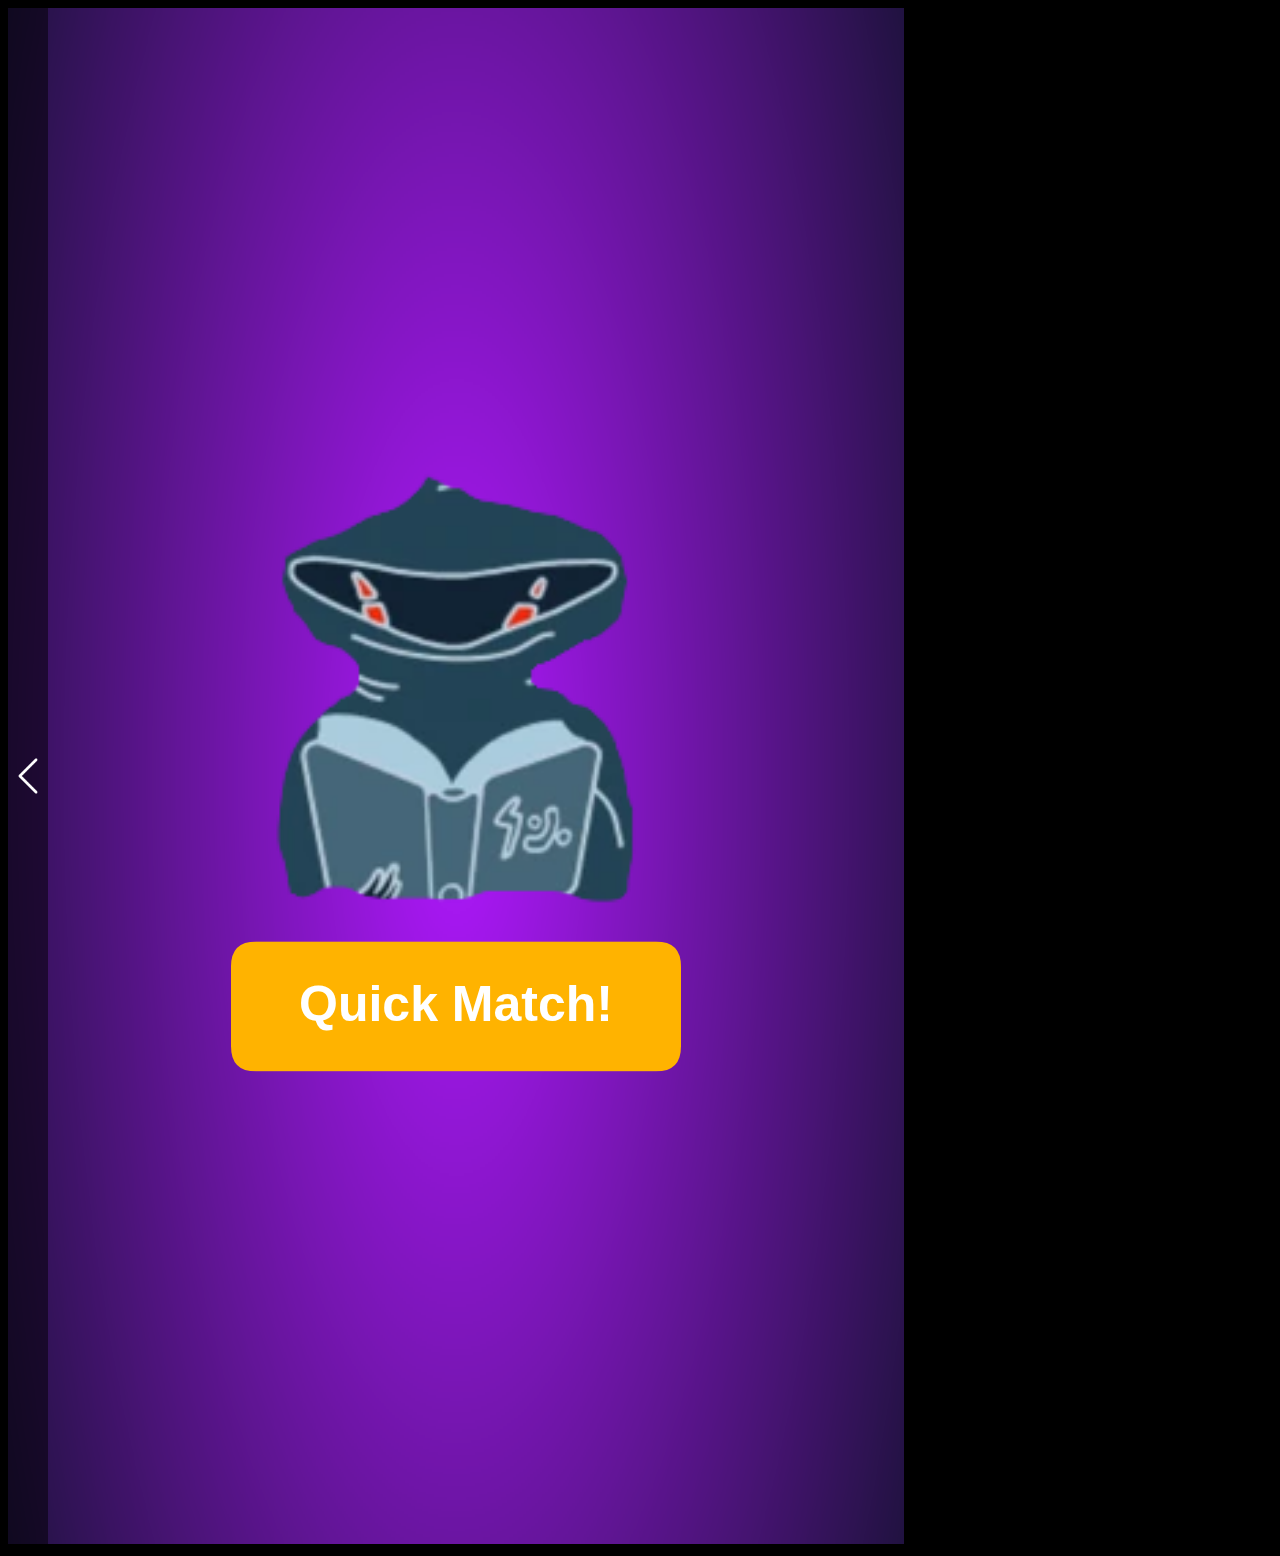
<file: index.html>
<!DOCTYPE html>
<head>
    <link rel="stylesheet" href="index.css" />
</head>
<div>
    <canvas></canvas>
    <!--
    <button class='game-button orange'
            style="left: 50%; transform: translateX(-50%);"
            onclick="quickMatchClick()">
        Quick Match!

    </button>
        -->
</div>
<script src="classes/Button.js"></script>
<script src="index/Quickstart.js"></script>
<script src="index/CardManager.js"></script>
<script src="index.js"></script>
</file>
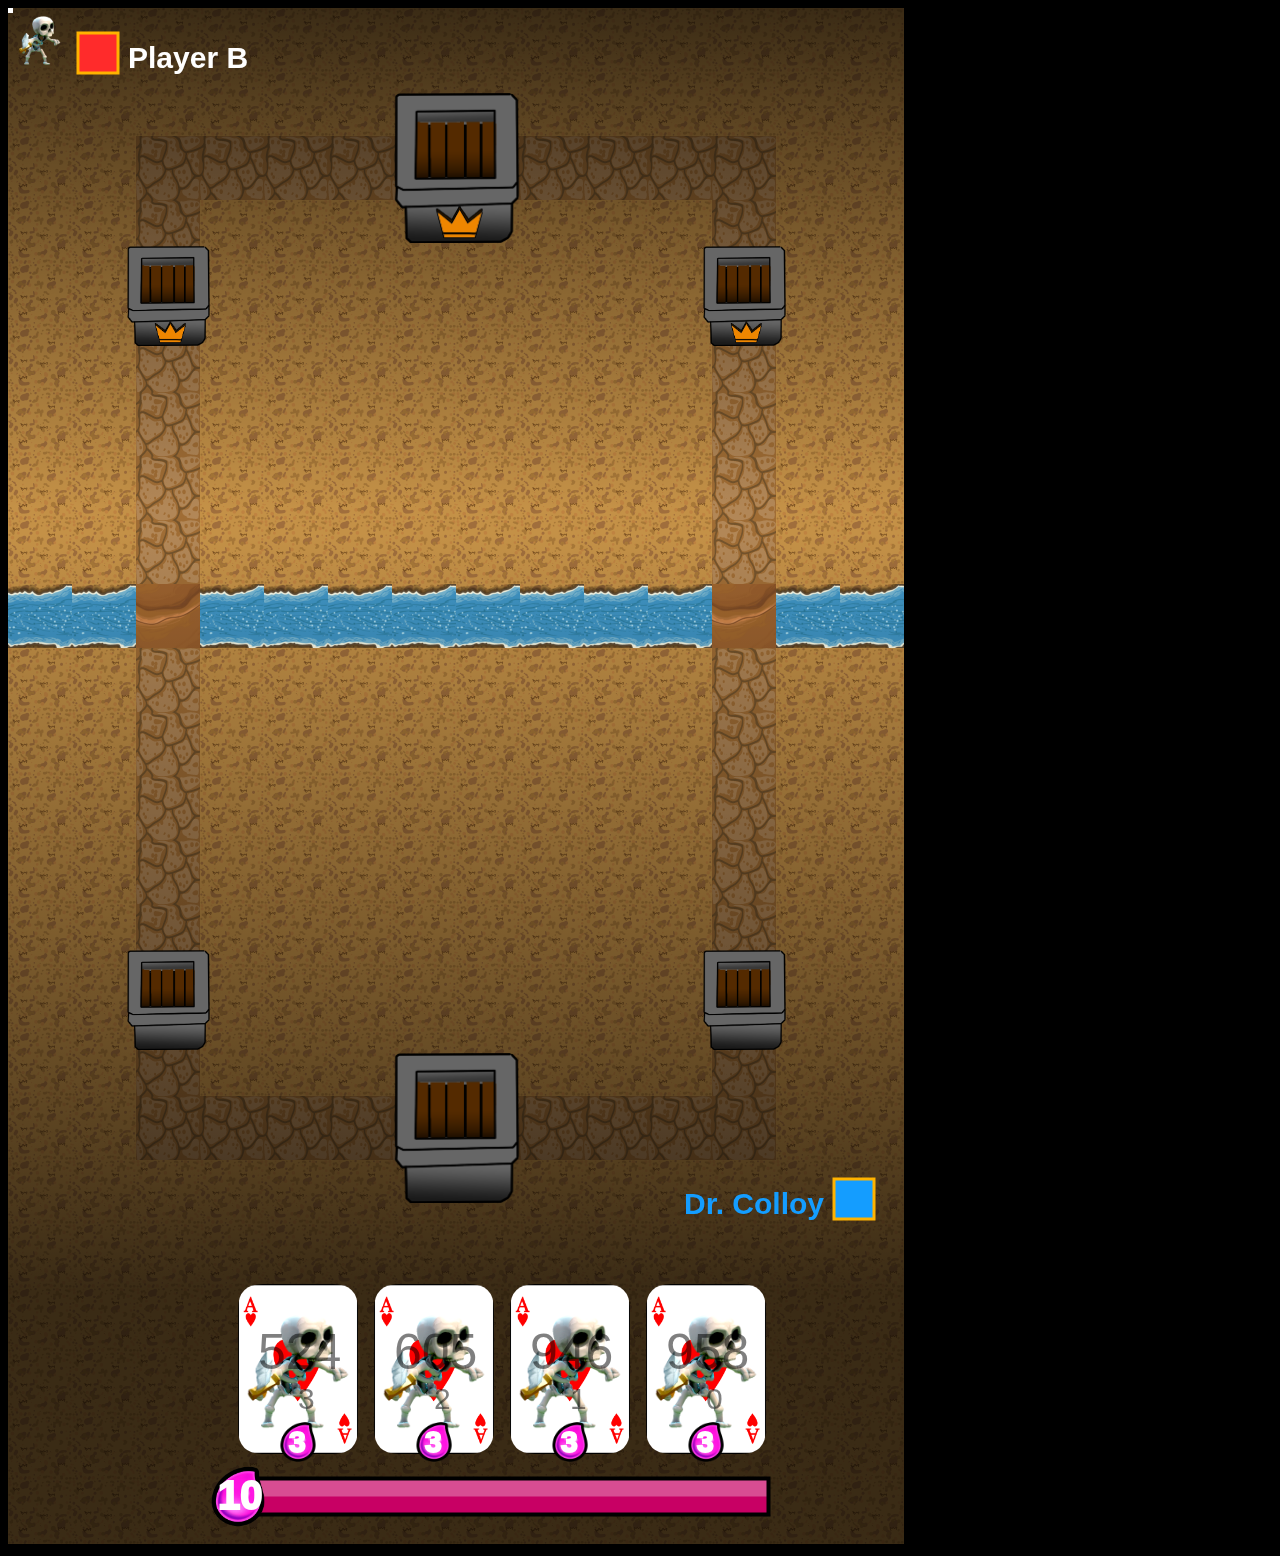
<file: game.html>
<!DOCTYPE html>
<style>
    body {
        background-color: black
    }

   
</style>

<div>
    <canvas></canvas>
</div>
<script src="classes/Debug.js"></script>
<script src="classes/Utility.js"></script>
<script src="classes/Question.js"></script>
<script src="classes/Quiz.js"></script>
<script src="classes/Client.js"></script>
<script src="classes/Player.js"></script>
<script src="classes/Enemy.js"></script>
<script src="classes/Elixir.js"></script>
<script src="classes/Button.js"></script>
<script src="classes/Match.js"></script>
<script src="classes/GameOver.js"></script>
<script src ="classes/PlacementTile.js"></script>
<script src="classes/Waypoint.js"></script>
<script src="classes/DeckCard.js"></script>
<script src="classes/Healthbar.js"></script>
<script src="classes/Pawn.js"></script>
<script src="classes/Tower.js"></script>
<script src="game.js"></script>
</file>
<file: index.css>
body{
    background-color: black;
}

/* Homepage */
.Homepage {
    position: absolute;
    width: 896px;
    height: 1536px;
    /*left: 50%;
    width: 100%;
    max-width: 54.42vw;
    height: 100%;
    height: 100%;
    transform: translateX(-50%);
    no imagebackground-image: url('assets/HomepageBG.png');*/
    background-size: cover;
    background-position: center center;
}

/* Game Buttons */
.game-button {
    position: relative;
    top: 0;
    cursor: pointer;
    text-decoration: none !important;
    outline: none !important;
    font-family: 'Carter One', sans-serif;
    font-size: 3vh;
    line-height: 1.5em;
    letter-spacing: .1em;
    text-shadow: 2px 2px 1px #0066a2, -2px 2px 1px #0066a2, 2px -2px 1px #0066a2, -2px -2px 1px #0066a2, 0px 2px 1px #0066a2, 0px -2px 1px #0066a2, 0px 4px 1px #004a87, 2px 4px 1px #004a87, -2px 4px 1px #004a87;
    border: none;
    margin: 0px 0px 30px;
    background: repeating-linear-gradient( 45deg, #3ebbf7, #3ebbf7 5px, #45b1f4 5px, #45b1f4 10px);
    border-bottom: 3px solid rgba(16, 91, 146, 0.5);
    border-top: 3px solid rgba(255,255,255,.3);
    color: #fff !important;
    border-radius: 8px; /*rounder >*/
    padding: 8px 15px 10px; /*top middle down*/
    box-shadow: 0 6px 0 #266b91, 0 8px 1px 1px rgba(0,0,0,.3), 0 10px 0 5px #12517d, 0 12px 0 5px #1a6b9a, 0 15px 0 5px #0c405e, 0 15px 1px 6px rgba(0,0,0,.3);
}

    .game-button:hover {
        top: 2px;
        box-shadow: 0 4px 0 #266b91, 0 6px 1px 1px rgba(0,0,0,.3), 0 8px 0 5px #12517d, 0 10px 0 5px #1a6b9a, 0 13px 0 5px #0c405e, 0 13px 1px 6px rgba(0,0,0,.3);
    }

    .game-button::before {
        content: '';
        height: 10%;
        position: absolute;
        width: 40%;
        background: #fff;
        right: 13%;
        top: -3%;
        border-radius: 99px;
    }

    .game-button::after {
        content: '';
        height: 10%;
        position: absolute;
        width: 5%;
        background: #fff;
        right: 5%;
        top: -3%;
        border-radius: 99px;
    }

    .game-button.orange {
        background: repeating-linear-gradient( 45deg, #ffc800, #ffc800 5px, #ffc200 5px, #ffc200 10px);
        box-shadow: 0 6px 0 #b76113, 0 8px 1px 1px rgba(0,0,0,.3), 0 10px 0 5px #75421f, 0 12px 0 5px #8a542b, 0 15px 0 5px #593116, 0 15px 1px 6px rgba(0,0,0,.3);
        border-bottom: 3px solid rgba(205, 102, 0, 0.5);
        text-shadow: 2px 2px 1px #e78700, -2px 2px 1px #e78700, 2px -2px 1px #e78700, -2px -2px 1px #e78700, 0px 2px 1px #e78700, 0px -2px 1px #e78700, 0px 4px 1px #c96100, 2px 4px 1px #c96100, -2px 4px 1px #c96100;
    }

        .game-button.orange:hover {
            top: 2px;
            box-shadow: 0 4px 0 #b76113, 0 6px 1px 1px rgba(0,0,0,.3), 0 8px 0 5px #75421f, 0 10px 0 5px #8a542b, 0 13px 0 5px #593116, 0 13px 1px 6px rgba(0,0,0,.3);
        }

    .game-button.red {
        background: repeating-linear-gradient( 45deg, #ff4f4c, #ff4f4c 5px, #ff4643 5px, #ff4643 10px);
        box-shadow: 0 6px 0 #ae2725, 0 8px 1px 1px rgba(0,0,0,.3), 0 10px 0 5px #831614, 0 12px 0 5px #a33634, 0 15px 0 5px #631716, 0 15px 1px 6px rgba(0,0,0,.3);
        border-bottom: 3px solid rgba(160, 25, 23, 0.5);
        text-shadow: 2px 2px 1px #d72d21, -2px 2px 1px #d72d21, 2px -2px 1px #d72d21, -2px -2px 1px #d72d21, 0px 2px 1px #d72d21, 0px -2px 1px #d72d21, 0px 4px 1px #930704, 2px 4px 1px #930704, -2px 4px 1px #930704;
    }

        .game-button.red:hover {
            top: 2px;
            box-shadow: 0 4px 0 #ae2725, 0 6px 1px 1px rgba(0,0,0,.3), 0 8px 0 5px #831614, 0 10px 0 5px #a33634, 0 13px 0 5px #631716, 0 13px 1px 6px rgba(0,0,0,.3);
        }

    .game-button.green {
        background: repeating-linear-gradient( 45deg, #54d440, #54d440 5px, #52cc3f 5px, #52cc3f 10px);
        box-shadow: 0 6px 0 #348628, 0 8px 1px 1px rgba(0,0,0,.3), 0 10px 0 5px #2a6d20, 0 12px 0 5px #39822e, 0 15px 0 5px #1d4c16, 0 15px 1px 6px rgba(0,0,0,.3);
        border-bottom: 3px solid rgba(40, 117, 29, 0.5);
        text-shadow: 2px 2px 1px #348628, -2px 2px 1px #348628, 2px -2px 1px #348628, -2px -2px 1px #348628, 0px 2px 1px #348628, 0px -2px 1px #348628, 0px 4px 1px #1d4c16, 2px 4px 1px #1d4c16, -2px 4px 1px #1d4c16;
    }

        .game-button.green:hover {
            top: 2px;
            box-shadow: 0 4px 0 #348628, 0 6px 1px 1px rgba(0,0,0,.3), 0 8px 0 5px #2a6d20, 0 10px 0 5px #39822e, 0 13px 0 5px #1d4c16, 0 13px 1px 6px rgba(0,0,0,.3);
        }
</file>
